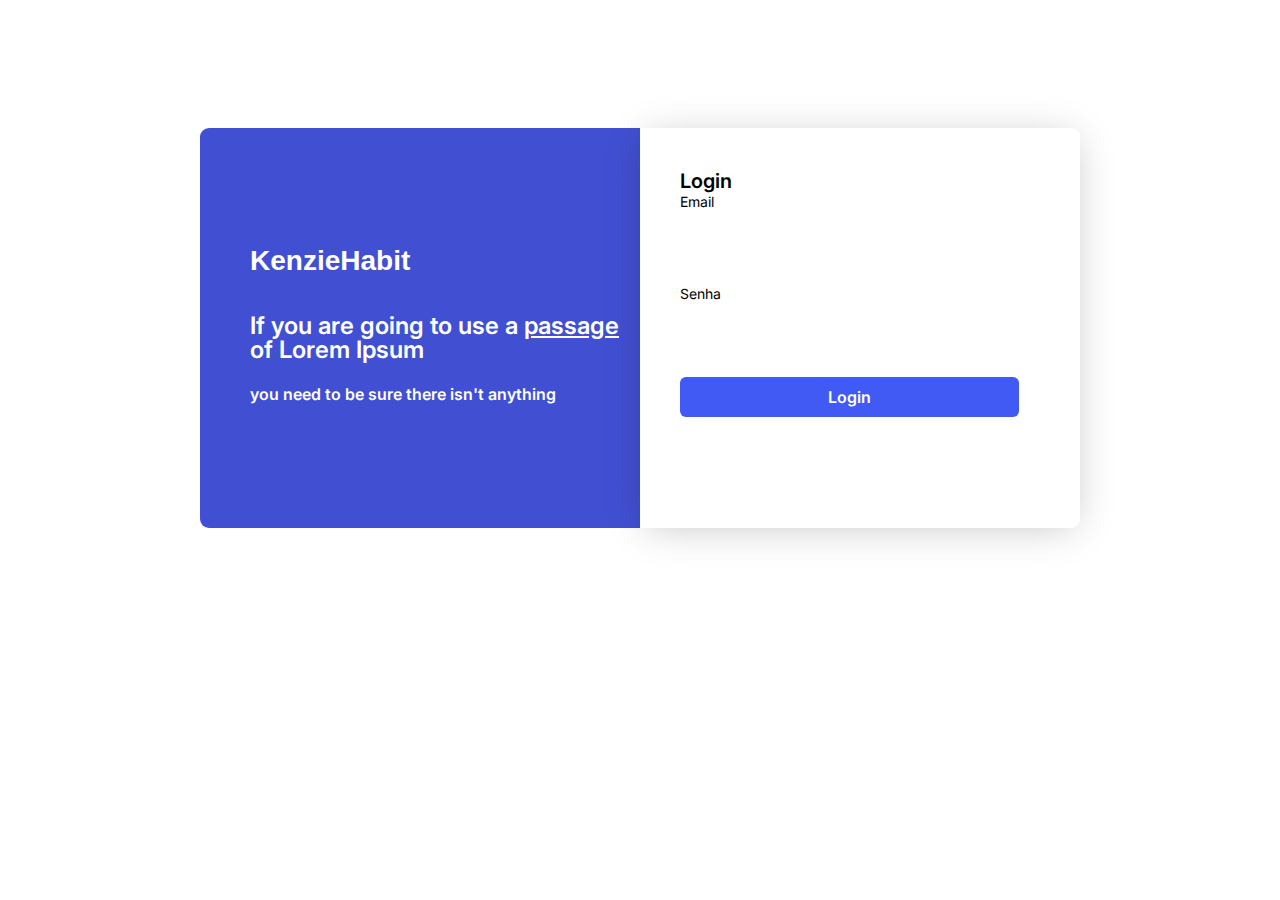
<file: index.html>
<!DOCTYPE html>
<html lang="pt-br">
  <head>
    <meta charset="UTF-8" />
    <meta http-equiv="X-UA-Compatible" content="IE=edge" />
    <meta name="viewport" content="width=device-width, initial-scale=1.0" />

    <!-- Link's CSS -->
    <link rel="stylesheet" href="./src/Css/reset.css" />
    <link rel="stylesheet" href="./src/Css/base.css" />
    <link rel="stylesheet" href="./src/Css/index.css" />

    <title>Capstone - Login</title>
  </head>
  <body>
    <main class="allContent__box">
        <section class="box__login">
            <div class="login__content">
                <h2 class="content__tituloSite">KenzieHabit</h2>
                <p class="content__paragrafo">If you are going to use a <u>passage</u> of Lorem Ipsum</p>
                <p class="content__Rodape">you need to be sure there isn't anything</p>

                <div class="content__slide">
                    <img  class="slide__image" src="src/assets/kisspng-united-states-logo-organization-brand-business-white-arrow-image-png-5ab1bd7e5417f8.8230032015215978223445.png" alt="imagem arrastando para baixo">
                </div>
            </div>  
            <div class="box__form-input">
                <form class="form-input__content">
                    <h3 class="content__title">Login</h3>
                    <label class="content__data">Email
                        <input type="text" name="email" class="data__email">
                    </label>
                    <label class="content__data">Senha
                        <input type="password" name="password" class="data__password">
                    </label>
                    <button class="content__sendData" id="btnLogin">Login</button>
                </form>
            </div>
        </section>
      </main>
      <div class="modal__content">
        <h3 class="content__erro-message">E-mail e ou senha incorretos</h3>
    </div>
    <script type="module" src="./src/Script/index.script.js"></script>
  </body>
</html>
</file>
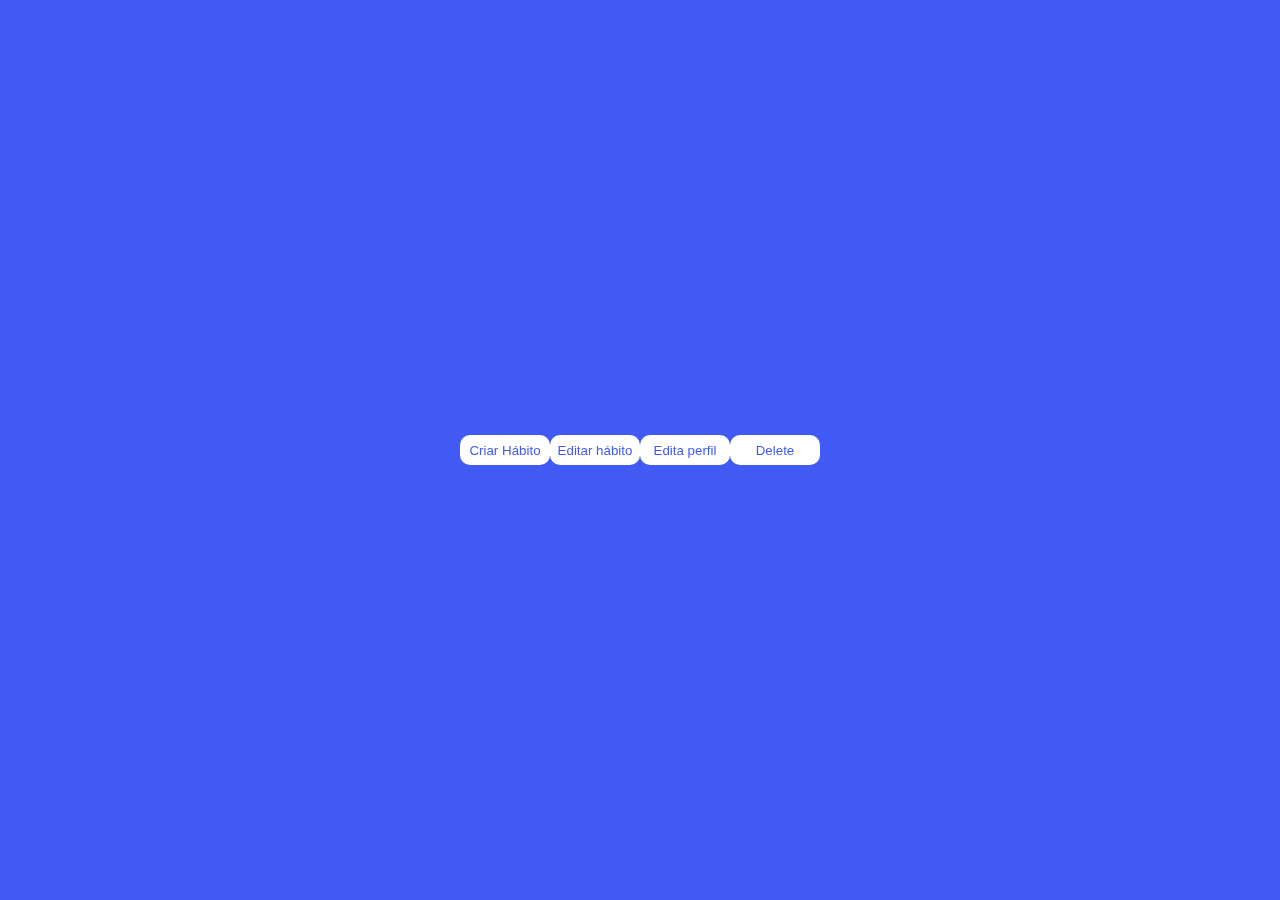
<file: src/Model.Modal/index.html>
<!DOCTYPE html>
<html lang="en">
<head>
    <meta charset="UTF-8">
    <meta http-equiv="X-UA-Compatible" content="IE=edge">
    <meta name="viewport" content="width=device-width, initial-scale=1.0">
    <link rel="preconnect" href="https://fonts.googleapis.com"> 
    <link rel="preconnect" href="https://fonts.gstatic.com" crossorigin> 
    <link href="https://fonts.googleapis.com/css2?family=Inter&family=Poppins:wght@200&display=swap" rel="stylesheet">
    <link rel="stylesheet" href="./src/style/reset.css">
    <link rel="stylesheet" href="./src/style/modal//modal.css">
    <title>modal</title>
</head>
<body>
    <div class="container">
        <button type="button" class="callModal creatHabit" value="creatHabit">Criar Hábito</button>
    </div>
    <div class="container">
        <button type="button" class="callModal editHabit" value="editHabit">Editar hábito</button>
    </div>
    <div class="container">
        <button type="button" class="callModal editProfile" value="editProfile">Edita perfil</button>
    </div>
    <div class="container">
        <button type="button" class="callModal delete" value="delete">Delete</button>
    </div>
    <script type="module" src="./src/handlers/modal.js"></script>
</body>
</html>
</file>
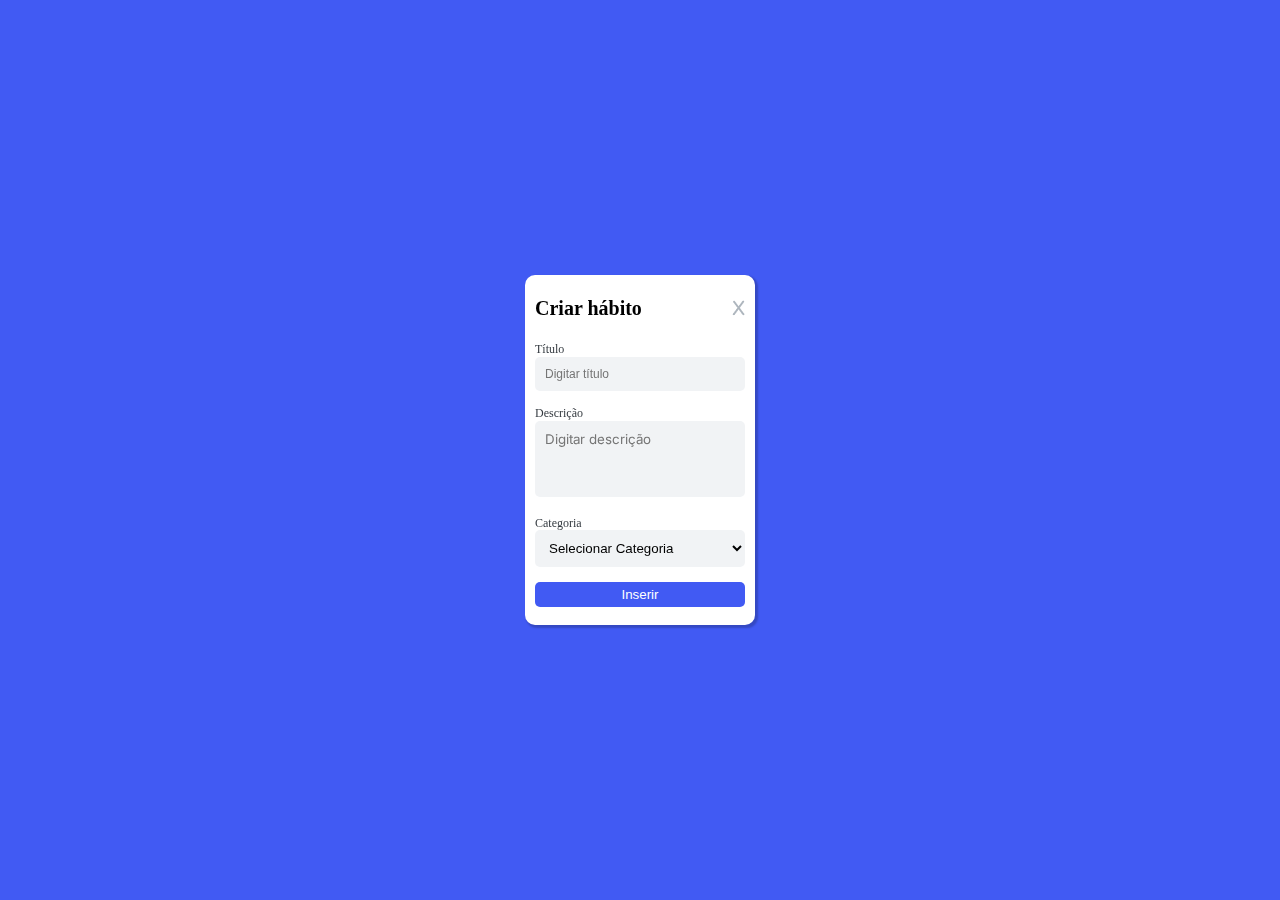
<file: src/Pages/ModalExemplo.html>
<!DOCTYPE html>
<html lang="en">
<head>
    <meta charset="UTF-8">
    <meta http-equiv="X-UA-Compatible" content="IE=edge">
    <meta name="viewport" content="width=device-width, initial-scale=1.0">
    <link rel="preconnect" href="https://fonts.googleapis.com"> 
    <link rel="preconnect" href="https://fonts.gstatic.com" crossorigin> 
    <link href="https://fonts.googleapis.com/css2?family=Inter&family=Poppins:wght@200&display=swap" rel="stylesheet">

    <link rel="stylesheet" href="../Css/reset.css">
    <link rel="stylesheet" href="../Css/ModalExemplo.css">
    <title>modal</title>
</head>
<body>
    <form class="modal">
        <header class="modal__header">
            <h3 class="modal__title">Criar hábito</h3>
            <img class="modal__close" type="button" src="../assets/X.png" alt="close Icon">
        </header>
        <div class="box__actions title">
            <span class="title">Título</span>
            <label for="title"></label>
            <input class="textArea title" type="text" name="content" id="title" cols="20" rows="10" placeholder="Digitar título"/>
        </div>
        <div class="box__actions description">
            <span class="title">Descrição</span>
            <label for="description"></label>
            <textarea class="textArea description" type="text" name="content" id="description" cols="20" rows="10" placeholder="Digitar descrição"></textarea>
        </div>
        <div class="box__actions category">
            <span class="title">Categoria</span>
            <select class="textArea category" name="category"> 
                <option value="estado">Selecionar Categoria</option> 
                <option value="Saúde">Saúde</option> 
                <option value="Estudos">Estudos</option> 
                <option value="Casa">Casa</option> 
                <option value="Trabalho">Trabalho</option> 
                <option value="Lazer">Lazer</option> 
            </select>
        </div>
        <button class="modal__submit" type="submit" name="modalData">Inserir</button>
    </form>
    <div class="container">
        <button type="button" class="callModal">Modal</button>
    </div>
</body>
</html>
</file>
<file: src/Css/base.css>
@import url("https://fonts.googleapis.com/css2?family=Inter:wght@400;500;600;700&display=swap");

:root {
  /* Paleta de cores */
  --color-white:     rgb(255, 255, 255);
  --color-whitesmoke:rgb(241, 243, 245);
  --color-grey:      rgb(161, 161, 161);
  --color-grey-2:    rgb(233, 236, 239);
  --color-grey-3:    rgb(173, 181, 189);
  --color-grey-4:    rgb(223, 226, 229);
  --color-blue:      rgb(215, 228, 251);
  --color-brand-1:   rgb(65, 90, 243);
  --color-brand-2:   rgb(65, 80, 210);
  --color-brand-3:   rgba(65, 90, 243, 0.2);
  --color-brand-4:   rgb(160, 173, 249);
  --color-green:     rgb(86, 207, 142);
  --color-red-1:     rgb(240, 56, 57);
  --color-red-2:     rgb(230, 68, 69);
  --color-black-1:   rgb(52, 58, 64);
  --color-black-2:   rgb(33, 37, 41);
  --color-black-3:   rgb(0, 0, 0);
  --color-black-fade:rgba(0, 0, 0, 0.5);

  /* Box-shadow */
  --shadow-container: 0px 4px 40px -10px rgba(0, 0, 0, 0.25);
}

body {
  font-family: "Inter", sans-serif;
}
</file>
<file: src/Css/index.css>
.allContent__box{
    display: flex;
    justify-content: center;
    align-items: center;
}

.box__login{
    display: flex;
    justify-content: center;
    align-items: center;
    margin-top: 10%;
    width: 1100px;
    height: 400px;
}

.login__content{
    display: flex;
    flex-direction: column;
    justify-content: center;
    align-items: flex-start;
    background-color: #4150D2;
    background-size: cover;
    width: 40%;
    height: 100%;
    border-top-left-radius: 9px;
    border-bottom-left-radius: 9px;
    padding-left: 50px;
}

.content__tituloSite{
    color: #FFFFFF;
    font-family: 'Poppins', sans-serif;
    font-weight: 600;
    font-size: 28px;
    margin-bottom: 10%;
}

.content__paragrafo{
    font-size: 24px;
    width: 100%;
    height: 64px;
    font-family: 'Inter', sans-serif;
    font-weight: 600;
    color: #FFFFFF;
}

.content__Rodape{
    font-family: 'Inter';
    font-style: normal;
    font-weight: 600;
    font-size: 16px;
    line-height: 32px;
    color: #FFFFFF;
}

.form-input__content{
    display: flex;
    flex-direction: column;
    justify-content: center;
    align-items: flex-start;
    padding-top: 40px;
}

.content__title{
    font-family: 'Inter';
    font-style: normal;
    font-weight: 600;
    font-size: 20px;
    line-height: 24px;
}

.data__email{
    width: 85%;
    height: 40px;
    border-radius: 4px;
    border: none;
    cursor: pointer;
    margin-bottom: 25px;
    font-family: 'Inter';
    font-style: normal;
    font-weight: 400;
    font-size: 14px;
    line-height: 17px;
    border: solid 2px transparent;
}

.data__password{
    width: 85%;
    height: 40px;
    border-radius: 4px;
    border: none;
    cursor: pointer;
    margin-bottom: 25px;
    font-family: 'Inter';
    font-style: normal;
    font-weight: 400;
    font-size: 14px;
    line-height: 17px;
    border: solid 2px transparent;
}

.data__password:hover{
    transition: 400ms;
    border: #4150D2 solid 2px;
    position: relative;
}

.data__email:hover{
    transition: 400ms;
    border: #4150D2 solid 2px;
    position: relative;
}

.content__data{
    width: 100%;
    display: flex;
    flex-direction: column;
    gap: 10px;
    font-family: 'Inter';
    font-style: normal;
    font-weight: 400;
    font-size: 14px;
    line-height: 17px;
}

.box__form-input{
   width: 40%;
   height: 100%;
   padding-left: 40px;
   border-top-right-radius: 9px; 
   border-bottom-right-radius: 9px; 
   border-right: solid #FFFFFF 1px;
   border-top: solid #FFFFFF 1px;
   border-bottom: solid #FFFFFF 1px;
   box-shadow: 0px 4px 40px -7px rgba(0, 0, 0, 0.25);
}

.content__sendData{
    width: 85%;
    height: 40px;
    display: flex;
    flex-direction: row;
    justify-content: center;
    align-items: center;
    padding: 12px 50px;
    gap: 10px;
    background-color: #415AF3;
    border: none;
    border-radius: 6px;
    font-size: 16px;
    color: #FFFFFF;
    font-family: 'Inter';
    font-weight: 600;
    cursor: pointer;
}

.content__slide{
    display: none;
}

.modal__content{
    display: none;
    align-items: center;
    padding-left: 0%;
    width: 28vh;
    height: 50px;
    background: linear-gradient(to left,black , black, black,black, red);
    color: var(--color-white);
    position: absolute;
    right: 2%;
    bottom: 74.6%;
    border-radius: 30px;
    padding-left: 0.5vh;
}

.content__erro-message{
    margin: 2%;
}

.content__delete-button{
    display: flex;
    font-family: 'Inter';
    align-items: center;
    justify-content: center;
    font-weight: 600;
    font-size: 18px;
    background-color: transparent;
    width: 9.7%;
    height: 50%;
    border-radius: 100%;
    border: none;
    color: var(--color-white);
}

/* ---------------------------------------------------------------------------------------------------------------------------------------------------------------------------------- */

@media screen and (max-width: 768px){
    .box__login{
        display: flex;
        flex-direction: column;
        justify-content: center;
        align-items: center;
        margin-top: 0px;
        width: 100%;
        height: 100%;
        padding-left: 0;
    }

    .login__content{
        display: flex;
        flex-direction: column;
        text-align: center;
        align-items: center;
        justify-content: center;
        background-color: #4150D2;
        width: 100%;
        height: 640px;
    }

    .content__tituloSite{
        color: #FFFFFF;
        margin: 0;
        align-items: center;
        text-align: center;
        justify-content: center;
        font-family: 'Poppins', sans-serif;
        font-weight: 100%;
        font-size: 30px;
        margin-bottom: 100px;
    }

    .content__paragrafo{
        font-size: 24px;
        width: 100%;
        height: 70px;
        font-family: 'Inter', sans-serif;
        font-weight: 600;
        color: #FFFFFF;
        text-align: center;
        margin-bottom: 10%;
    }

    .content__Rodape{
        font-family: 'Inter';
        font-style: normal;
        font-weight: 400;
        font-size: 16px;
        line-height: 32px;
        color: #FFFFFF;
        margin-bottom: 10%;
    }

    .content__slide{
        display: flex;
        width: 100px;
        height: 100px;
        margin-top: 85px;
        align-items: center;
        justify-content: center;
    }

    .slide__image{
        margin-left: 200px;
        width: 100px;
        height: 100px;
        transform: rotate(90deg);
        transform-origin: left top 0;
    }

    .box__content-input{
        width: 100%;
        height: 630px;
        display: flex;
        flex-direction: column;
        justify-content: center;
        align-items: center;
        border-radius: none;
     }
     .content__title{
        font-family: 'Inter';
        font-style: normal;
        font-weight: 600;
        font-size: 30px;
        line-height: 24px;
        margin: 0 auto;
        margin-bottom: 85px;
    }

    .form-input__content{
        display: flex;
        flex-direction: column;
        justify-content: center;
        align-items: center;
        width: 100%;
        height: 640px;
    }

    .content__data{
        display: flex;
        flex-direction: column;
        gap: 10px;
        align-items: center;
        justify-content: center;
        font-family: 'Inter';
        font-style: normal;
        width: 90%;
        font-weight: 400;
        font-size: 14px;
        line-height: 17px;
        font-weight: bold;
        margin-left: 0;
        
    }

    .data__email{
        width: 80%;
        height: 40px;
        border-radius: 4px;
        border: none;
        cursor: pointer;
        margin-bottom: 25px;
        font-family: 'Inter';
        font-style: normal;
        font-weight: 400;
        font-size: 14px;
        line-height: 17px;
        border: solid 2px transparent;
        margin-top: 15px;
        margin-left: 10%;
    }

    .data__password{

        width: 80%;
        height: 40px;
        border-radius: 4px;
        border: none;
        cursor: pointer;
        margin-bottom: 25px;
        font-family: 'Inter';
        font-style: normal;
        font-weight: 400;
        font-size: 14px;
        line-height: 17px;
        border: solid 2px transparent;
        margin-top: 15px;
        margin-left: 10%;
    }

    .content__sendData{
        margin-top: 30px;
        margin-left: 9%;
        width: 73%;
        height: 40px;
        display: flex;
        flex-direction: row;
        justify-content: center;
        align-items: center;
        background-color: #415AF3;
        border: none;
        border-radius: 6px;
        font-size: 16px;
        color: #FFFFFF;
        font-family: 'Inter';
        font-weight: 600;
    }

    .login__content{
        padding: 0;
        width: 100%;
    }

    .box__form-input{
        width: 100%;
        padding-left: 0;
    }

    .modal__content{
        display: none;
        align-items: center;
        padding-left: 0%;
        width: 100%;
        height: 50px;
        background: linear-gradient(to left,black , black, black,black, red);
        color: var(--color-white);
        position: absolute;
        right: 0%;
        top: 830px;
        border-radius: 0px;
        padding-left: 0.5vh;
    }
}

@media screen and (max-width: 375px){
    .box__login{
        display: flex;
        flex-direction: column;
        justify-content: center;
        align-items: center;
        margin-top: 0px;
        width: 100%;
        height: 100%;
        padding-left: 0;
    }

    .login__content{
        display: flex;
        flex-direction: column;
        justify-content: center;
        align-items: center;
        background-color: #4150D2;
        width: 100%;
        height: 640px;
    }

    .content__tituloSite{
        color: #FFFFFF;
        font-family: 'Poppins', sans-serif;
        font-weight: 100%;
        font-size: 30px;
        margin: 0% 0 20% 0;
    }

    .content__paragrafo{
        font-size: 24px;
        width: 100%;
        height: 70px;
        font-family: 'Inter', sans-serif;
        font-weight: 600;
        color: #FFFFFF;
        text-align: center;
        margin-bottom: 10%;
    }

    .content__Rodape{
        font-family: 'Inter';
        font-style: normal;
        font-weight: 400;
        font-size: 16px;
        line-height: 32px;
        color: #FFFFFF;
        margin-bottom: 10%;
    }

    .content__slide{
        display: flex;
        width: 100px;
        height: 100px;
        margin-top: 85px;
        align-items: center;
        justify-content: center;
    }

    .slide__image{
        margin-left: 200px;
        width: 100px;
        height: 100px;
        transform: rotate(90deg);
        transform-origin: left top 0;
    }

    .box__content-input{
        width: 100%;
        height: 630px;
        display: flex;
        flex-direction: column;
        justify-content: center;
        align-items: center;
        border-radius: none;
     }
     .content__title{
        font-family: 'Inter';
        font-style: normal;
        font-weight: 600;
        font-size: 30px;
        line-height: 24px;
        align-items: center;
        text-align: center;
        justify-content: center;
        margin-bottom: 85px;
    }

    .form-input__content{
        display: flex;
        flex-direction: column;
        justify-content: center;
        align-items: flex-start;
        width: 100%;
        height: 100%;
    }

    .content__data{
        display: flex;
        flex-direction: column;
        gap: 10px;
        align-items: center;
        justify-content: center;
        font-family: 'Inter';
        font-style: normal;
        width: 90%;
        font-weight: 400;
        font-size: 14px;
        line-height: 17px;
        font-weight: bold;
        margin-left: 4%;
        
    }

    .data__email{
        margin-top: 30px;
        width: 80%;
        height: 40px;
        display: flex;
        flex-direction: row;
        justify-content: center;
        align-items: center;
        background-color: #415AF3;
        border: none;
        border-radius: 6px;
        font-size: 16px;
        color: #FFFFFF;
        font-family: 'Inter';
        font-weight: 600;
    }

    .data__password{
        margin-top: 30px;
        width: 80%;
        height: 40px;
        display: flex;
        flex-direction: row;
        justify-content: center;
        align-items: center;
        background-color: #415AF3;
        border: none;
        border-radius: 6px;
        font-size: 16px;
        color: #FFFFFF;
        font-family: 'Inter';
        font-weight: 600;
    }

    .content__sendData{
        margin-top: 30px;
        margin-left: 17.1%;
        width: 73%;
        height: 40px;
        display: flex;
        flex-direction: row;
        justify-content: center;
        align-items: center;
        background-color: #415AF3;
        border: none;
        border-radius: 6px;
        font-size: 16px;
        color: #FFFFFF;
        font-family: 'Inter';
        font-weight: 600;
    }

    .login__content{
        padding: 0;
        width: 100%;
    }

    .box__form-input{
        width: 100%;
        padding-left: 0;
        height: 630px;
    }

    .modal__content{
        display: none;
        align-items: center;
        padding-left: 0%;
        width: 100%;
        height: 50px;
        background: linear-gradient(to left,black , black, black,black, red);
        color: var(--color-white);
        position: absolute;
        right: 0%;
        top: 800px;
        border-radius: 0px;
        padding-left: 0.5vh;
    }
    
    
}
</file>
<file: src/Model.Modal/src/style/modal/modal.css>
:root {
    --blue-button: #415AF3;
}

@keyframes jumping {
    0% {
        transform: scale(1);
    }
    
    50% {
        transform: scale(1.1); 
    }

    100% {
        transform: scale(1);
    }
}

body {
    position: fixed;
    width: 100%;
    height: 100%;
    display: flex;
    justify-content: center;
    align-items: center;
    background-color: rgba(255,255,255,0.8);
    background-color: var(--blue-button);
    z-index: 100;
    top: 0;
    left: 0;
    gap: 0vh;
}
.callModal {
    border: none;
    width: 90px;
    height: 30px;
    border-radius: 10px;
    animation: jumping 2s infinite;
    background-color: #fff  ;
    color: var(--blue-button);
}

.modal {
    display: absolute;
    flex-direction: column;
    width: 51vw;
    height: 30vh;
    background:#FFFFFF;
    border-radius: 10px;
    box-shadow: 2px 2px 2px 1px rgba(0, 0, 0, 0.2);
    padding: 10px;
    gap: 0.5vh;
}

@media screen and (min-width: 400px){
    .modal.creatHabit {
        display: flex;
        flex-direction: column;
        width: 90%;
        height: 20vh;
        background:#FFFFFF;
        border-radius: 10px;
        box-shadow: 2px 2px 2px 1px rgba(0, 0, 0, 0.2);
        padding: 10px;
        gap: 1.7vh;
    }
    
    .modal.editHabit {
        display: flex;
        flex-direction: column;
        width: 51vw;
        height: 36vh;
        background:#FFFFFF;
        border-radius: 10px;
        box-shadow: 2px 2px 2px 1px rgba(0, 0, 0, 0.2);
        padding: 10px;
        gap: 1.2vh;
    }
    
    .modal.editProfile {
        display: flex;
        flex-direction: column;
        width: 51vw;
        height: 20vh;
        background:#FFFFFF;
        border-radius: 10px;
        box-shadow: 2px 2px 2px 1px rgba(0, 0, 0, 0.2);
        padding: 10px;
        gap: 2.2vh;
    }
    
    .modal.delete {
        display: flex;
        flex-direction: column;
        width: 51vw;
        height: 18vh;
        background:#FFFFFF;
        border-radius: 10px;
        box-shadow: 2px 2px 2px 1px rgba(0, 0, 0, 0.2);
        padding: 10px;
        gap: 2vh;
    }
}

.modal.creatHabit {
    display: flex;
    flex-direction: column;
    width: 90%;
    max-width: 350px;
    height: 30vh;
    background:#FFFFFF;
    border-radius: 10px;
    box-shadow: 2px 2px 2px 1px rgba(0, 0, 0, 0.2);
    padding: 10px;
    gap: 1.7vh;
}



.modal.editHabit {
    display: flex;
    flex-direction: column;
    width: 51vw;
    height: 36vh;
    background:#FFFFFF;
    border-radius: 10px;
    box-shadow: 2px 2px 2px 1px rgba(0, 0, 0, 0.2);
    padding: 10px;
    gap: 1.2vh;
}

.modal.editProfile {
    display: flex;
    flex-direction: column;
    width: 51vw;
    height: 20vh;
    background:#FFFFFF;
    border-radius: 10px;
    box-shadow: 2px 2px 2px 1px rgba(0, 0, 0, 0.2);
    padding: 10px;
    gap: 2.2vh;
}

.modal.delete {
    display: flex;
    flex-direction: column;
    width: 51vw;
    height: 18vh;
    background:#FFFFFF;
    border-radius: 10px;
    box-shadow: 2px 2px 2px 1px rgba(0, 0, 0, 0.2);
    padding: 10px;
    gap: 2vh;
}

.modal__header {
    display: flex;
    justify-content: space-between;
    align-items: center;
    width: 100%;
    height: 30px;
}

.modal__title {
    font-weight: 600;
    font-size: 1.5vh;
    line-height: 24px;
}

.modal__close {
    width: 2.2vw;
    height: 1vh;
    margin-right: 3px;
}

.box__actions{
    display: flex;
    flex-direction: column;
    width: 100%;
    height:100%;
    gap: 3px;
    margin-bottom:1px;
}

.box__actions {
    max-width: 100%;
    height: 17%;
}

.box__actions.modal__editImg {
    height: 15%;
}

.title {
    font-size: 1vh;
    color: #343A40;
}

.title.title {
    display: flex;
    flex-direction: column;
}

.title.checkbox {
    width: 100%;
    margin: 0;
}

.title.actionInforme{
    font-size: 1.5vh;
}

.option.select{
    font-size: 1vh;
}

.status__checkbox {
    width: 10px;
    height: 10px;
}

.textArea {
    max-width: 100%;
    max-height: 35px;
    outline: 0;
    background: #F1F3F5;
    border: none;
    border-radius: 5px;
    padding: 7px;
    resize: none;
    margin-top: 3px;
    font-size: 1vh;
    margin-bottom: 2px;
}

.textArea.description {
    font-family: 'Inter';
    font-style: normal;
    font-size: 1vh;
    max-height: 2vh;
    padding: 10px;
}

.textArea.category {
    font-family: 'Inter';
    font-style: normal;
    max-height: 100%;
    padding:5px;
}

.status__checkbox{
    width: 10px;
}

.container__box button {
    display: flex;
    gap: 3px;
}

.container__box.button {
    display: flex;
    flex-direction: row;
    justify-content: space-around;
    width: 100%;
    gap: 3px;
}

.modal__submit {
    display: flex;
    justify-content: center;
    align-items: center;
    border: none;
    border-radius: 5px;
    background: var(--blue-button);
    padding: 10px 15px 10px 15px;
    color: #fff;
    width: 100%;
    height: 2vh;
    font-size: 1vh;
}

.modal__submit.delete {
    display: flex;
    justify-content: center;
    align-items: center;
    width: 25vh;
    background: #F1F3F5;
    color: #343A40;
    margin: 0px;

}

.modal__submit.save {
    display: flex;
    justify-content: center;
    align-items: center;
    width: 14vh;
    background: #F1F3F5;
    color: #343A40;
    margin: 0;
    background: var(--blue-button);
    color: #fff;

}

.modal__submit.deleteConfirme {
    background: #E64445;

}

.modalEditProfile {
    width: 450px;
    height:240px;
    display: flex;
    flex-direction: column;
    align-items: flex-start;
    padding: 32px;
    gap: 15px;
    background: #FFFFFF;
    border-radius: 8px;
}

#tres{
    display: flex;
    flex-direction: column;
    align-items: center;
    padding: 9px 18px;
    background: #F1F3F5;
    border: 2px solid #F1F3F5;
    border-radius: 4px;
}

.saveEdit{
    width: 100%;
    height: 7.0vh;
    font-size: 16px;
    font-family: 'Inter';
    font-weight: 600;
    background: var(--blue-button);
    border: none;
    border-radius: 8px;
    color: #FFFFFF;
}
fieldset{
    display: flex;
    flex-direction: row;
    justify-content: space-between;  
    align-items: center;  
    margin-top: 10px;
}
</file>
<file: src/Css/ModalExemplo.css>
:root {
    --blue-button: #415AF3;
}

@keyframes jumping {
    0% {
        transform: scale(1);
    }
    
    50% {
        transform: scale(1.1); 
    }

    100% {
        transform: scale(1);
    }
}

body {
    position: fixed;
    width: 100%;
    height: 100%;
    display: flex;
    justify-content: center;
    align-items: center;
    background-color: rgba(255,255,255,0.8);
    background-color: var(--blue-button);
    z-index: 100;
    top: 0;
    left: 0;

}
.callModal {
    border: none;
    width: 90px;
    height: 30px;
    border-radius: 10px;
    animation: jumping 2s infinite;
    background-color: var(--blue-button);
    color: #fff;
    display: none;
}

.modal {
    display: flex;
    flex-direction: column;
    justify-content: space-around;
    width: 230px;
    height: 350px;
    background:#FFFFFF;
    border-radius: 10px;
    box-shadow: 2px 2px 2px 1px rgba(0, 0, 0, 0.2);
    padding: 10px;
    gap: 3px;
}

.modal__header {
    display: flex;
    justify-content: space-between;
    align-items: center;
    width: 100%;
    height: 30px;
}

.modal__title {

    font-weight: 600;
    font-size: 20px;
    line-height: 24px;
}

.box__actions{
    display: flex;
    flex-direction: column;
    width: 100%;
    height:45px;
    gap: 1px;
}

.box__actions.description {
    height: 90px;
}

.title {
    font-size: 12px;
    color: #343A40;
}

.textArea {
    outline: 0;
    background: #F1F3F5;
    border: none;
    border-radius: 5px;
    padding: 10px;
    resize: none;
}

.textArea.description {
    font-family: 'Inter';
    font-style: normal;
}

.modal__submit {
    border: none;
    border-radius: 5px;
    background: var(--blue-button);
    padding: 5px;
    color: #fff;
}
</file>
